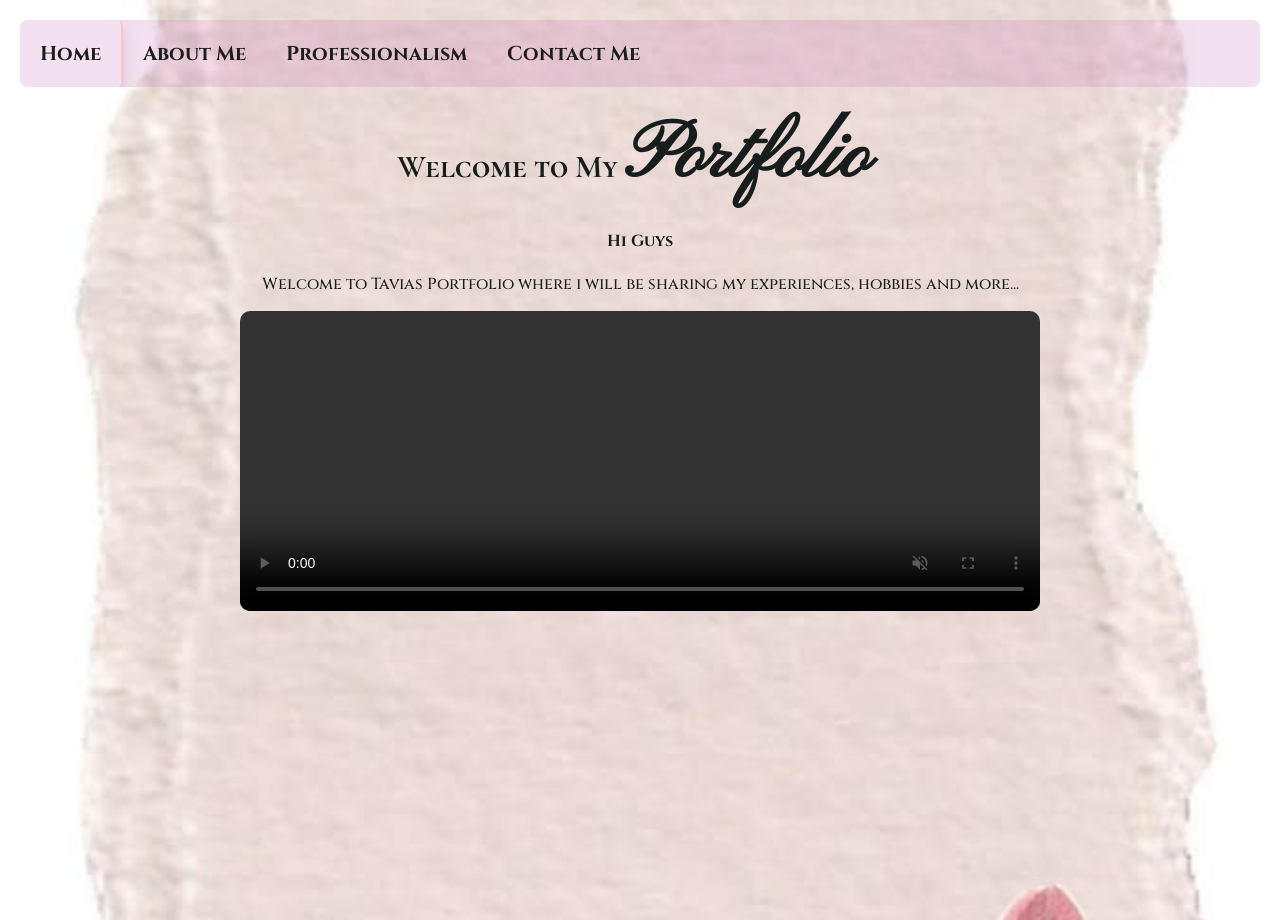
<file: CODES/index.html>
<!--```text

===========================================================================

🏛️ SCIT Web Programming - AI DISCLOSURE BLOCK

===========================================================================

File Name:      index.html

Student Name:   Tavia Gabbidon

Student ID:     2502690

Assignment:     Project 1: Individual Assignment #1

Date:           14/10/2026

 

-----------------------------------------------------------------------------

🤖 GENERIC AI TOOL UTILISED (Check all that apply):

[ ] GitHub Copilot     [X] ChatGPT     [ ] Claude     [ ] Gemini     [ ] None

-----------------------------------------------------------------------------

 

📝 SCOPE OF WORK & DEBUGGING LOG:

1. Specific Bug/Error Encountered:
content showing through nav bar while scrolling

 

2. Exact Prompt Sent to AI Tool:

   "How can i get the nav bar to have opacity but not show the content while scrolling?"

 

3. Resolution/Fix Applied:

   Chat pretty much said thats impossible with simple css so i removed the sticky and top attributed from the nav bar.

 

-----------------------------------------------------------------------------

⚠️ INTEGRITY VERIFICATION DECLARATION:

By submitting this file, I certify that the core algorithmic logic, program

architecture, and data structures implemented herein are entirely my own

authentic work. AI assistance was restricted strictly to debugging and/or

generating explanatory documentation comments in full compliance with the

course syllabus.


Student Electronic Signature: T.G.-->

<!DOCTYPE html>
<html>
    <head>
        <meta charset = "UTF-8">
        <meta name="viewport" content="width=device-width, initial-scale=1.0">
        <title>Individual Assignment</title>
        <link rel="stylesheet" href="/STYLE.CSS/style.css" ></link>
        <link rel="preconnect" href="https://fonts.googleapis.com">
      <link rel="preconnect" href="https://fonts.gstatic.com" crossorigin>
      <link href="https://fonts.googleapis.com/css2?family=Pinyon+Script&display=swap" rel="stylesheet">
      <link href="https://fonts.googleapis.com/css2?family=Cormorant+SC&display=swap" rel="stylesheet">
      <link href="https://fonts.googleapis.com/css2?family=Cinzel:wght@400..900&display=swap" rel="stylesheet">
    </head>





    <body class="main">
       <div class="nav">
         <ul>
            <li><a href="index.html" class="active">Home</a></li>
            <li><a href="aboutme.html">About Me</a></li>
            <li><a href="professional.html">Professionalism</a></li>
            <li><a href="contactme.html">Contact Me</a></li>
         </ul>
      </div>

        <div class="headers">
         <h1>Welcome to My <span class="pinyon-script-regular">Portfolio</span></h1>
      </div>

      <div class="welcome">
          <!-- canuli@utech.edu.jm
         <a href="mailto:dashuanagabbidon@gmail.com?subject=Student%20ID%20Clicked&body=Hello%20Ms.%20Anuli%2c%0A%0A%0AYou%20have%20clicked%20on%20my%20student%20ID%20in%20my%20project%20and%20it%20worked!%0AYAAAYY!!%0A%0AIf%20you%20would%20like%20to%20reach%20me%20you%20can%20always%20do%20so%20at%20dashuanagabbidon@gmail.com%0AWarm%20regards%2c%0AGabbidon"><img src="/ASSETS/utech_ID.jpg" alt="student ID" class="sid"></a> -->


          <div class="welcomemsg">
            <h4>Hi Guys</h4>
            <p>Welcome to Tavias Portfolio where i will be sharing my experiences, hobbies and more...</p>
          </div>
           <div class="welcom-video">
            <video class="welvid" autoplay muted loop controls >
               <source src="/ASSETS/welcome vid.mp4" type="video/mp4">
            </video>
         
      </div>
      </div>
      </div>
    </body>
</html>
</file>
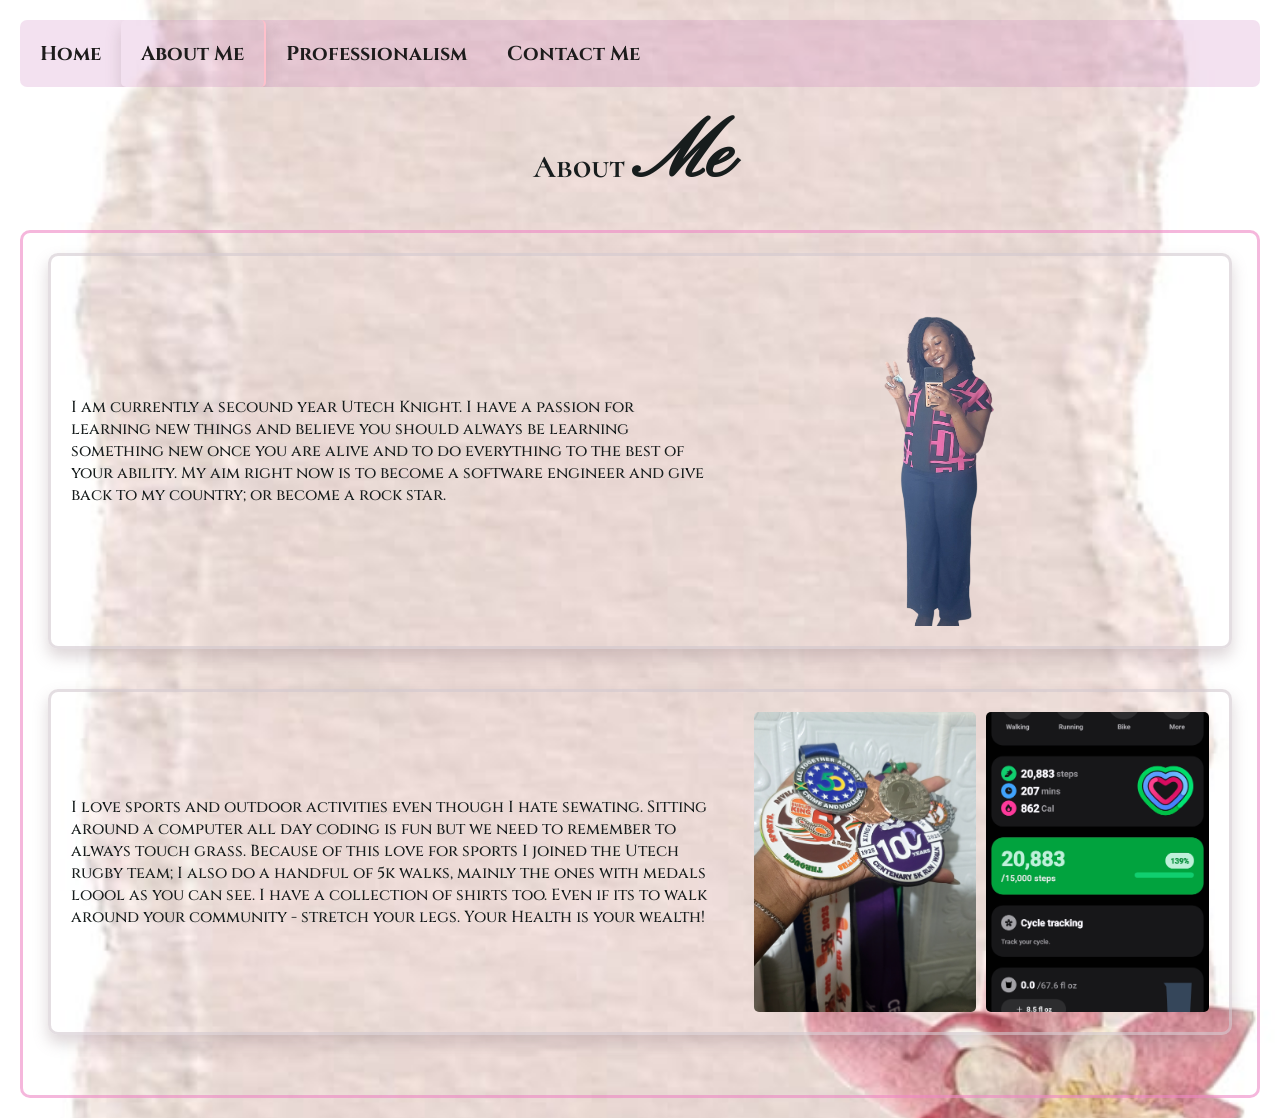
<file: CODES/aboutme.html>
<!DOCTYPE html>
<html>
    <head>
        <meta charset = "UTF-8">
        <meta name="viewport" content="width=device-width, initial-scale=1.0">
        <title>Individual Assignment</title>
        <link rel="stylesheet" href="/STYLE.CSS/style.css" ></link>
        <link rel="preconnect" href="https://fonts.googleapis.com">
   <link rel="preconnect" href="https://fonts.gstatic.com" crossorigin>
   <link href="https://fonts.googleapis.com/css2?family=Pinyon+Script&display=swap" rel="stylesheet">
   <link href="https://fonts.googleapis.com/css2?family=Cormorant+SC&display=swap" rel="stylesheet">
   <link href="https://fonts.googleapis.com/css2?family=Cormorant+SC&display=swap" rel="stylesheet">
   <link href="https://fonts.googleapis.com/css2?family=Cinzel:wght@400..900&display=swap" rel="stylesheet">
    </head>



    <body class="main">

        <div class="nav">
         <ul>
            <li><a href="index.html" >Home</a></li>
            <li><a href="aboutme.html" class="active">About Me</a></li>
             <li><a href="professional.html">Professionalism</a></li>
            <li><a href="contactme.html">Contact Me</a></li>
         
         </ul>
         </div>
         
         
           <div class="headers">
               <h1>About <span class="pinyon-script-regular">Me</span></h1>
            </div>
      <div class="container">
      <div class="para">
         <p>I am currently a secound year Utech Knight. I have a passion for learning new things and believe you should always be learning something new once you are alive and to do everything to the best of your ability. My aim right now is to become a software engineer and give back to my country; or become a rock star.</p>
         <img src="/ASSETS/intro1.png" alt="Me">
      </div>

      <div class="para">
         <p>I love sports and outdoor activities even though I hate sewating. Sitting around a computer all day coding is fun but we need to remember to always touch grass. Because of this love for sports I joined the Utech rugby team; I also do a handful of 5k walks, mainly the ones with medals loool as you can see. I have a collection of shirts too. Even if its to walk around your community - stretch your legs. Your Health is your wealth!</p>
         <div class="hobbies">
         <img src="/ASSETS/medals.jpg" alt="5k medals">
         <img src="/ASSETS/walking.jpg" alt="daily steps">
         </div>
      </div>

      </div>


    </body>
</file>
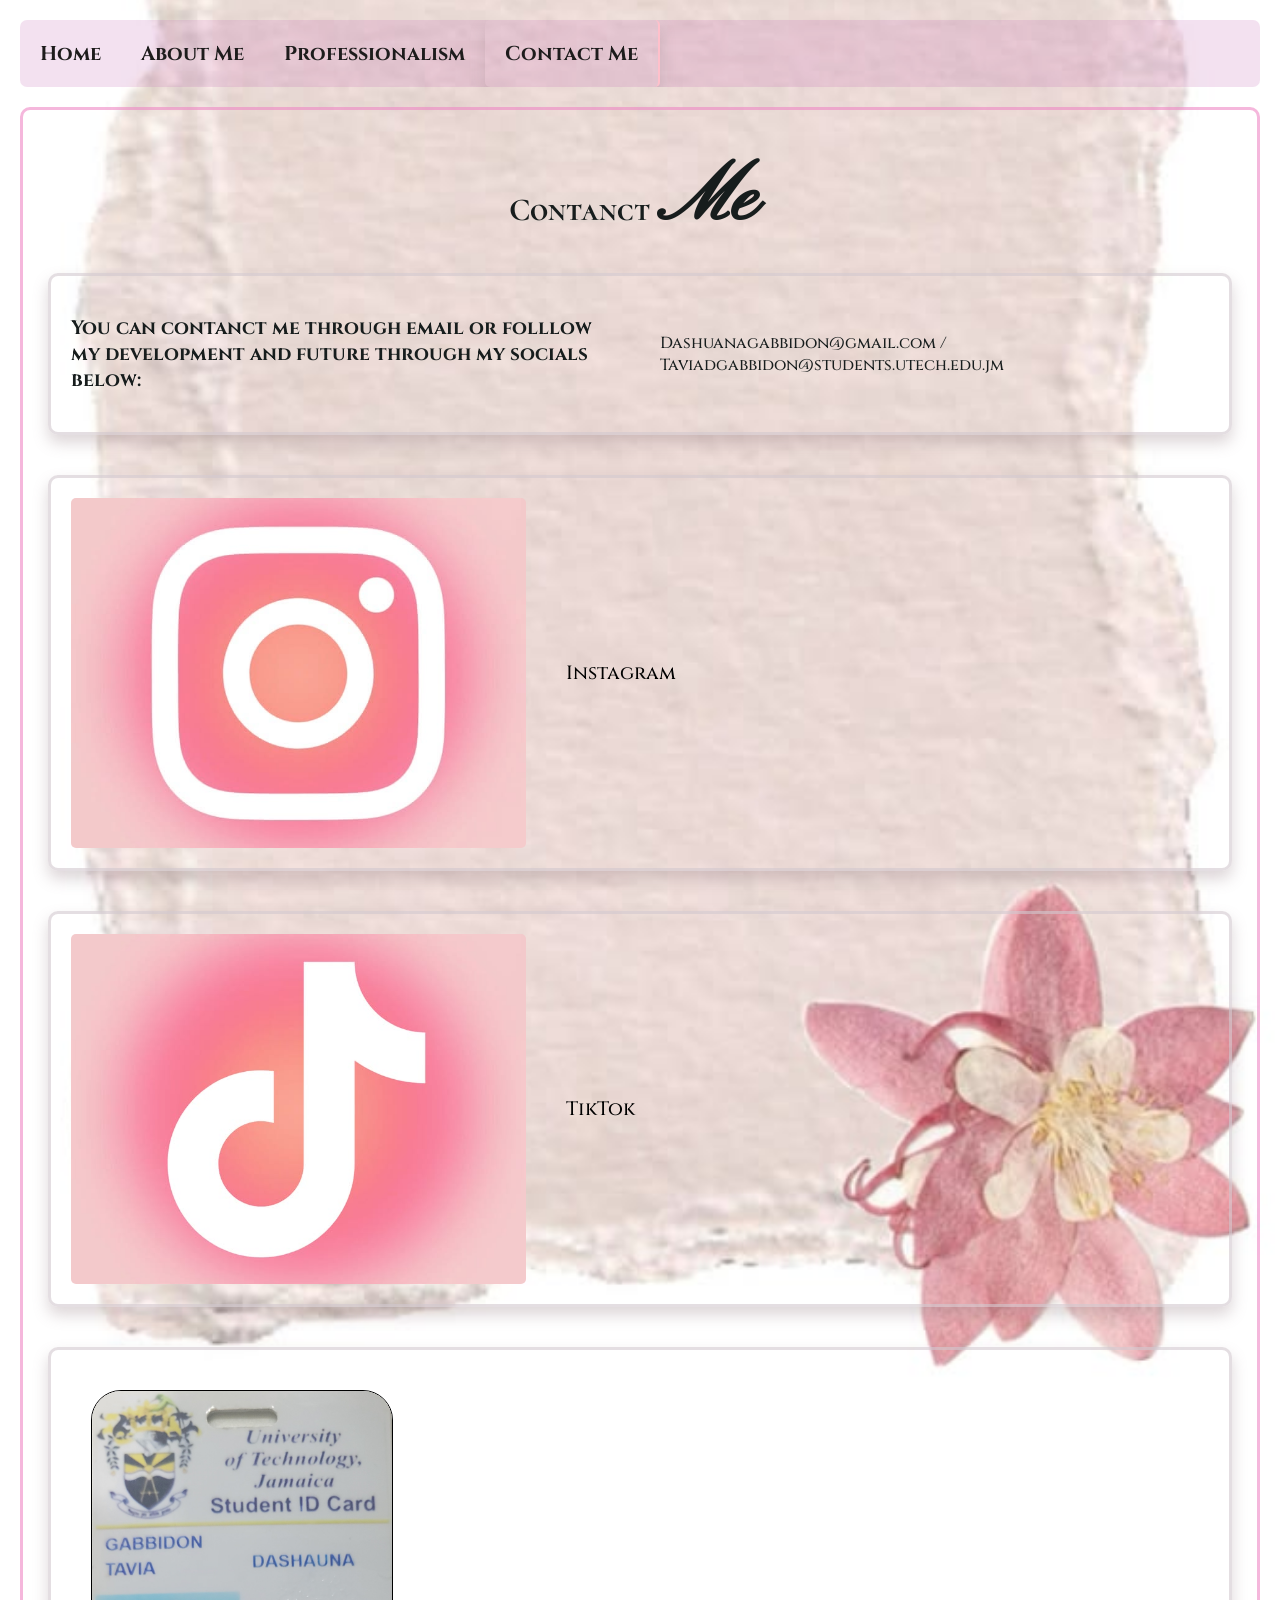
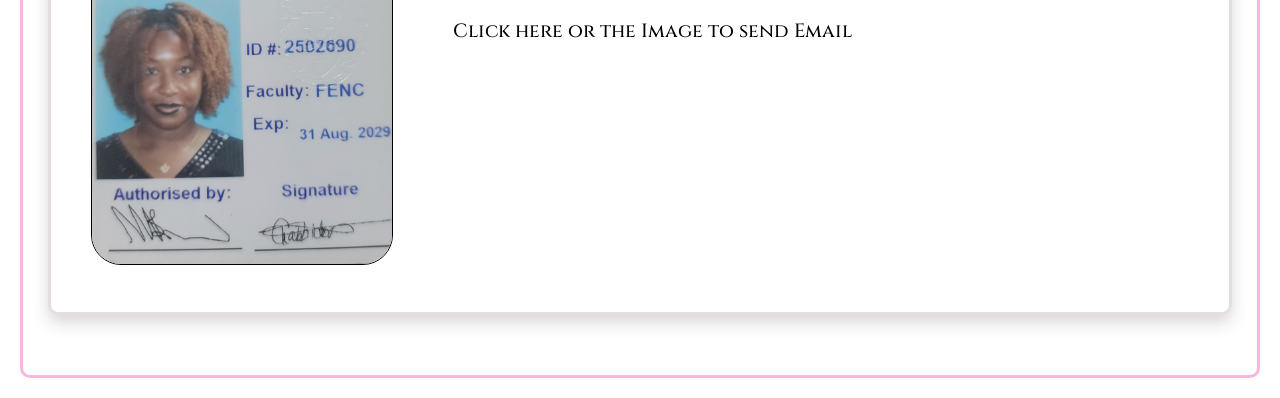
<file: CODES/contactme.html>
<!DOCTYPE html>
<html>
    <head>
        <meta charset = "UTF-8">
        <meta name="viewport" content="width=device-width, initial-scale=1.0">
        <title>Individual Assignment</title>
        <link rel="stylesheet" href="/STYLE.CSS/style.css" ></link>
        <link rel="preconnect" href="https://fonts.googleapis.com">
   <link rel="preconnect" href="https://fonts.gstatic.com" crossorigin>
   <link href="https://fonts.googleapis.com/css2?family=Pinyon+Script&display=swap" rel="stylesheet">
   <link href="https://fonts.googleapis.com/css2?family=Cormorant+SC&display=swap" rel="stylesheet">
   <link href="https://fonts.googleapis.com/css2?family=Cormorant+SC&display=swap" rel="stylesheet">
   <link href="https://fonts.googleapis.com/css2?family=Cinzel:wght@400..900&display=swap" rel="stylesheet">
    </head>





    <body class="main">

        <div class="nav">
         <ul>
            <li><a href="index.html">Home</a></li>
            <li><a href="aboutme.html">About Me</a></li>
            <li><a href="professional.html">Professionalism</a></li>
            <li><a href="contactme.html" class="active">Contact Me</a></li>
         </ul>
      </div>

      <div class="container">
          <div class="headers">
         <h1>Contanct <span class="pinyon-script-regular">Me</span></h1>
      </div>

      <div class="para">
         <p class="contac">You can contanct me through email or folllow my development and future through my socials below:</p>
         <p>Dashuanagabbidon@gmail.com  /  Taviadgabbidon@students.utech.edu.jm</p>
      </div>

      <div class="para">
         <img src="/ASSETS/insta.jpg" alt="instagram icon" >
         <a href="https://www.instagram.com/myia_luffii?stkn=emFwYmphNzRobTdz" target="_blank">Instagram</a>
      </div>

      <div class="para">
         
            <img src="/ASSETS/tiktok.jpg" alt="tiktok icon" >
            <a href="https://www.tiktok.com/@thisthatgirltavii?_r=1&_t=ZS-9A7s2lHXRrh" target="_blank">TikTok</a>
       
      </div>

      <div class="para">
              <!-- canuli@utech.edu.jm -->
         <a href="mailto:SChodavarapu@utech.edu.jm?subject=Student%20ID%20Clicked&body=Hello%20Ms.%20Badhika%2c%0A%0A%0AYou%20have%20clicked%20on%20my%20student%20ID%20in%20my%20project%20and%20it%20worked!%0AYAAAYY!!%0A%0AIf%20you%20would%20like%20to%20reach%20me%20you%20can%20always%20do%20so%20at%20dashuanagabbidon@gmail.com%0AWarm%20regards%2c%0AGabbidon"><img src="/ASSETS/utech_ID.jpg" alt="student ID " class="sid"></a> 

            <a href="mailto:canuli@utech.edu.jm?subject=Student%20ID%20Clicked&body=Hello%20Ms.%20Anuli%2c%0A%0A%0AYou%20have%20clicked%20on%20my%20student%20ID%20in%20my%20project%20and%20it%20worked!%0AYAAAYY!!%0A%0AIf%20you%20would%20like%20to%20reach%20me%20you%20can%20always%20do%20so%20at%20dashuanagabbidon@gmail.com%0AWarm%20regards%2c%0AGabbidon">Click here or the Image to send Email</a>
       
      </div>


      </div>

        
    </body>
</file>
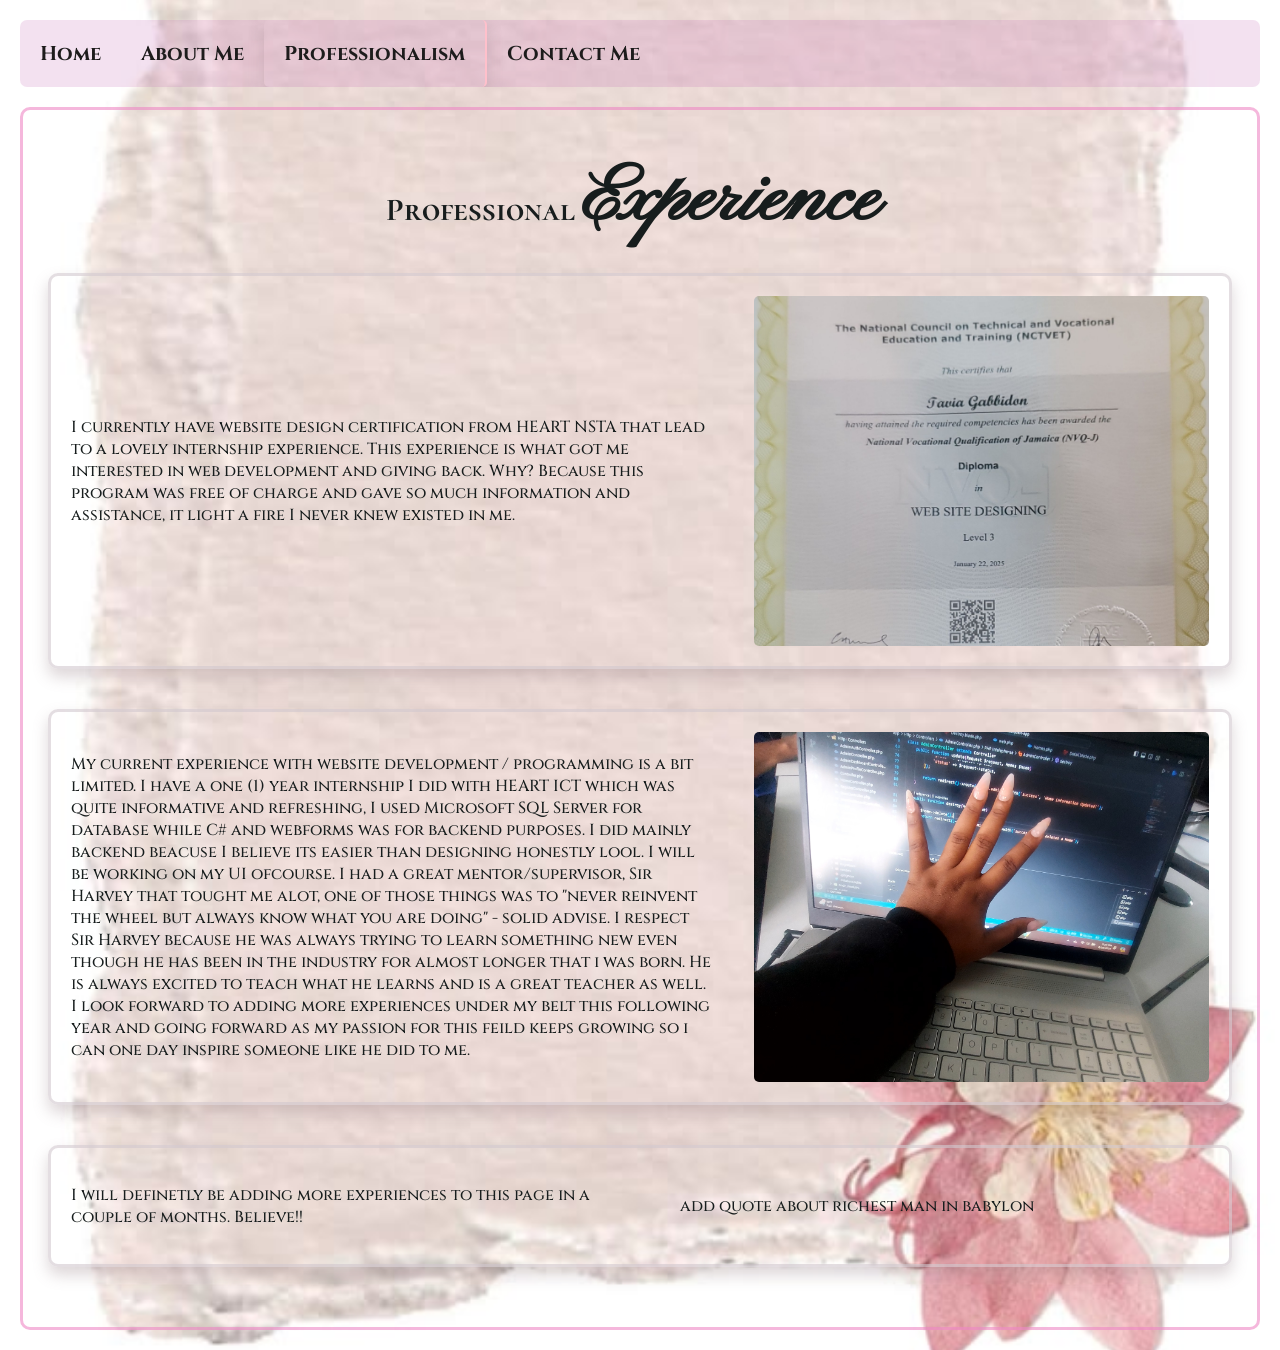
<file: CODES/professional.html>
<!DOCTYPE html>
<html>
    <head>
        <meta charset = "UTF-8">
        <meta name="viewport" content="width=device-width, initial-scale=1.0">
        <title>Individual Assignment</title>
        <link rel="stylesheet" href="/STYLE.CSS/style.css" ></link>
        <link rel="preconnect" href="https://fonts.googleapis.com">
   <link rel="preconnect" href="https://fonts.gstatic.com" crossorigin>
   <link href="https://fonts.googleapis.com/css2?family=Pinyon+Script&display=swap" rel="stylesheet">
   <link href="https://fonts.googleapis.com/css2?family=Cormorant+SC&display=swap" rel="stylesheet">
   <link href="https://fonts.googleapis.com/css2?family=Cormorant+SC&display=swap" rel="stylesheet">
   <link href="https://fonts.googleapis.com/css2?family=Cinzel:wght@400..900&display=swap" rel="stylesheet">
    </head>



    <body class="main">

        <div class="nav">
         <ul>
            <li><a href="index.html">Home</a></li>
            <li><a href="aboutme.html">About Me</a></li>
          <li><a href="professional.html" class="active">Professionalism</a></li>
            <li><a href="contactme.html">Contact Me</a></li>
         </ul>
      </div>

       <div class="container">      
      <div class="headers">
         <h1>Professional <span class="pinyon-script-regular">Experience</span></h1>
      </div>

      <div class="welcomevid">

      </div>
      <div class="para">
         <p>I currently have website design certification from HEART NSTA that lead to a lovely internship experience. This experience is what got me interested in web development and giving back. Why? Because this program was free of charge and gave so much information and assistance, it light a fire I never knew existed in me.</p>
         <img src="/ASSETS/HEARTNSTAcertification.jpg" alt="cert">
         </div>

         <div class="para">
         <p>My current experience with website development / programming is a bit limited. I have a one (1) year internship I did with HEART ICT which was quite informative and refreshing, I used Microsoft SQL Server for database while C# and webforms was for backend purposes. I did mainly backend beacuse I believe its easier than designing honestly lool. I will be working on my UI ofcourse. I had a great mentor/supervisor, Sir Harvey that tought me alot, one of those things was to "never reinvent the wheel but always know what you are doing" - solid advise. I respect Sir Harvey because he was always trying to learn something new even though he has been in the industry for almost longer that i was born. He is always excited to teach what he learns and is a great teacher as well. I look forward to adding more experiences under my belt this following year and going forward as my passion for this feild keeps growing so i can one day inspire someone like he did to me.</p>
         <img src="/ASSETS/code.jpg" alt="codes">
      </div>

      <div class="para">
         <p> I will definetly be adding more experiences to this page in a couple of months. Believe!!</p>
         <br>
         <p>add quote about richest man in babylon</p>
      </div>


   </div>


      
        
    </body>
</file>
<file: STYLE.CSS/style.css>
.main{
    font-family: "Cinzel", sans-serif;
    font-weight: 500;
    color:rgb(23, 29, 29);
    min-height: 100vh;
    background-image:url('/ASSETS/download\ \(13\).jpg');
    background-repeat: no-repeat;
    background-position: center;
    background-size:cover;
    background-attachment: fixed;
    margin: 0%;



}

.pinyon-script-regular {
  font-family: "Pinyon Script", cursive;
  font-size: 80px;
  font-weight: bolder;
  font-style: normal;
  margin-right: 15px;
}


.headers {
  font-family: "Cormorant SC", serif;
  font-weight: 400;
  font-style: normal;
  text-align: center;
}


.sid{
    width: 300px;
    height: 80%;
    margin: 20px;
    border-style: solid;
    border-radius: 30px;
    border: solid 1px;

}

.sid:hover {
   transform: scale(1.02);
    cursor: pointer;
    box-shadow: 0 8px 15px rgba(141, 118, 127, 0.3);
}

ul{
    list-style-type: none;
    padding: 0;
    margin: 0;
    overflow: hidden;
    background-color: rgba(192, 108, 179, 0.2);
    border-radius: 7px;
    
   
}

ul li{
    float: left;

}

ul li a{
    display: block;
    color: rgb(29, 28, 28);
    text-align:center;
    padding: 20px 20px;
    text-decoration: none;
    font-size: 20px;
    font-weight: bold;


}

.nav{
    margin: 20px 20px 20px;
    /* position: sticky;
    top: 0; */

}

ul li a:hover{
    font-size: larger;
    border-right: solid 2px pink;
    border-radius: 5px;
    box-shadow: 0 8px 15px rgba(141, 118, 127, 0.3);
    transition: ease-in-out;
    
}

ul li a.active{
    border-right: solid 3px palevioletred;
    border-right: solid 2px pink;
    border-radius: 5px;
    box-shadow: 0 8px 15px rgba(141, 118, 127, 0.3);
   
}

.welcome{
    text-align: center;
}

.welvid{
    width: 800px;
    height: 300px;
    border-radius: 10px;
}

.container{

    margin: 10px 10px 10px 10px;
    border: 1cm;
    border: solid;
    border-color: rgba(238, 136, 197, 0.6); 
    border-radius: 10px;
    padding: 20px 25px;
    margin: 20px 20px 20px;

}

/* .container img{
    height: auto;
    width: 250px;
    border: 1px;
    border-radius: 5px;
    
} */
.para > img, .hobbies{
    width: 40%;
    border: 1px;
    border-radius: 5px;
    
}

.para > img, .studentID{
    height: 350px;
    object-fit: cover;
}

.hobbies{
    display: flex;
    gap: 10px;
    height: 300px;
}

.hobbies > img{
    width: 50%;
    height: 100%;
    object-fit: cover;
    border: 1px;
    border-radius: 5px;
}

.para {
    display: flex;
    align-items: center;
    margin-bottom: 40px;
    gap: 40px;
    border: 1cm;
    border: solid;
    border-color: rgba(211, 201, 207, 0.6);
    border-radius: 10px;
    padding: 20px 20px;
    box-shadow: 0 8px 15px rgba(141, 118, 127, 0.3);
}
.para p{
    flex: 1;
}

.contac{
    font-size: larger;
    font-weight: bold;
    flex: 1;
}

.hobbies > img:hover, .para >img:hover{
    transform: scale(1.02);
    cursor: pointer;
    box-shadow: 0 8px 15px rgba(141, 118, 127, 0.3);
}
.para > a{
    text-decoration: none;
    font-size: larger;
    color: black;
   
    
}
</file>
